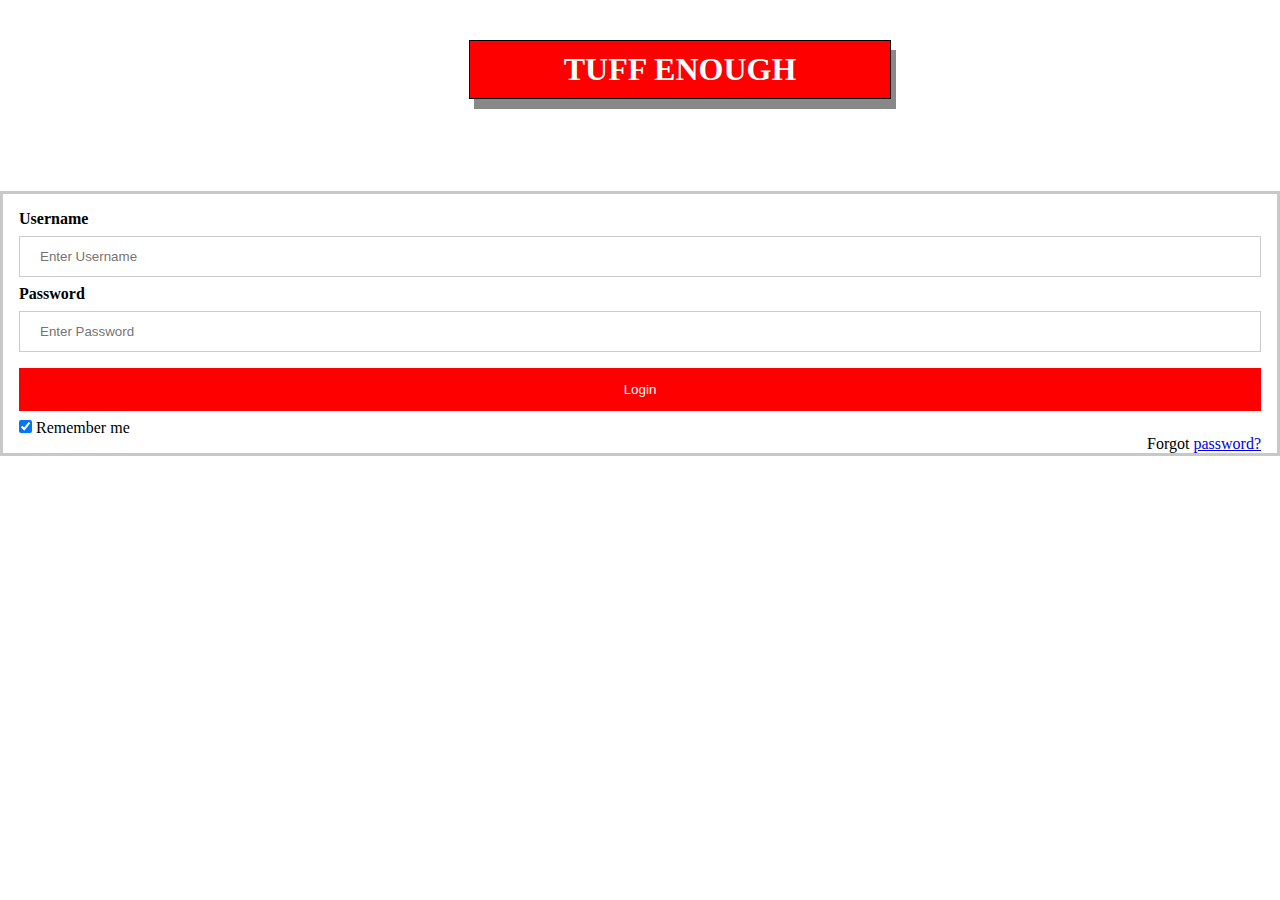
<file: index.html>
<!DOCTYPE html>
<html lang="en">
<head>
    <meta charset="UTF-8">
    <meta name="viewport" content="width=], initial-scale=1.0">
    <link rel="stylesheet" href="index.css">
    <meta name="viewport" content="width=device-width, initial-scale=1" />
  
    <title>Tuff Enough</title>
    
</head>
<body>
          
        <div class = "header">
        
          <div class="idk">
            <h1>TUFF ENOUGH</h1>
          </div>  
            
        </div>
          
            
            </div>
            <div id="login-error-msg-holder">
              <p id="login-error-msg">Invalid username <span id="error-msg-second-line">and/or password</span></p>
            </div>

            <form id="login-form">
               
              
                <div class="container">
                  <label for="uname"><b>Username</b></label>
                  <input id="username-field" type="text" placeholder="Enter Username" name="username" required>
              
                  <label for="psw"><b>Password</b></label>
                  <input id="password-field" type="password" placeholder="Enter Password" name="password" required>
              
                  <button id="login-form-submit" type="submit">Login</button>
                  <label>
                    <input type="checkbox" checked="checked" name="remember"> Remember me
                  </label>
                  <span class="psw">Forgot <a href="#">password?</a></span>
                </div>

              </form>
             

        <script>
          const loginForm = document.getElementById("login-form");
          const loginButton = document.getElementById("login-form-submit");
          const loginErrorMsg = document.getElementById("login-error-msg");

          loginButton.addEventListener("click", (e) => {
            
            e.preventDefault();
            const username = loginForm.username.value;
            const password = loginForm.password.value;

            if (username === "hackers5" && password === "hoghacks24") {
              // alert("You have successfully logged in.");
              location.reload();
              createAvatar();
            }
            else {
              loginErrorMsg.style.opacity = 1;
            } 

          })

          function createAvatar() {
            window.location.href = "name.html";
          }

          
                    
        </script>



   
        
    
    
    
   
</body>
</html>
</file>
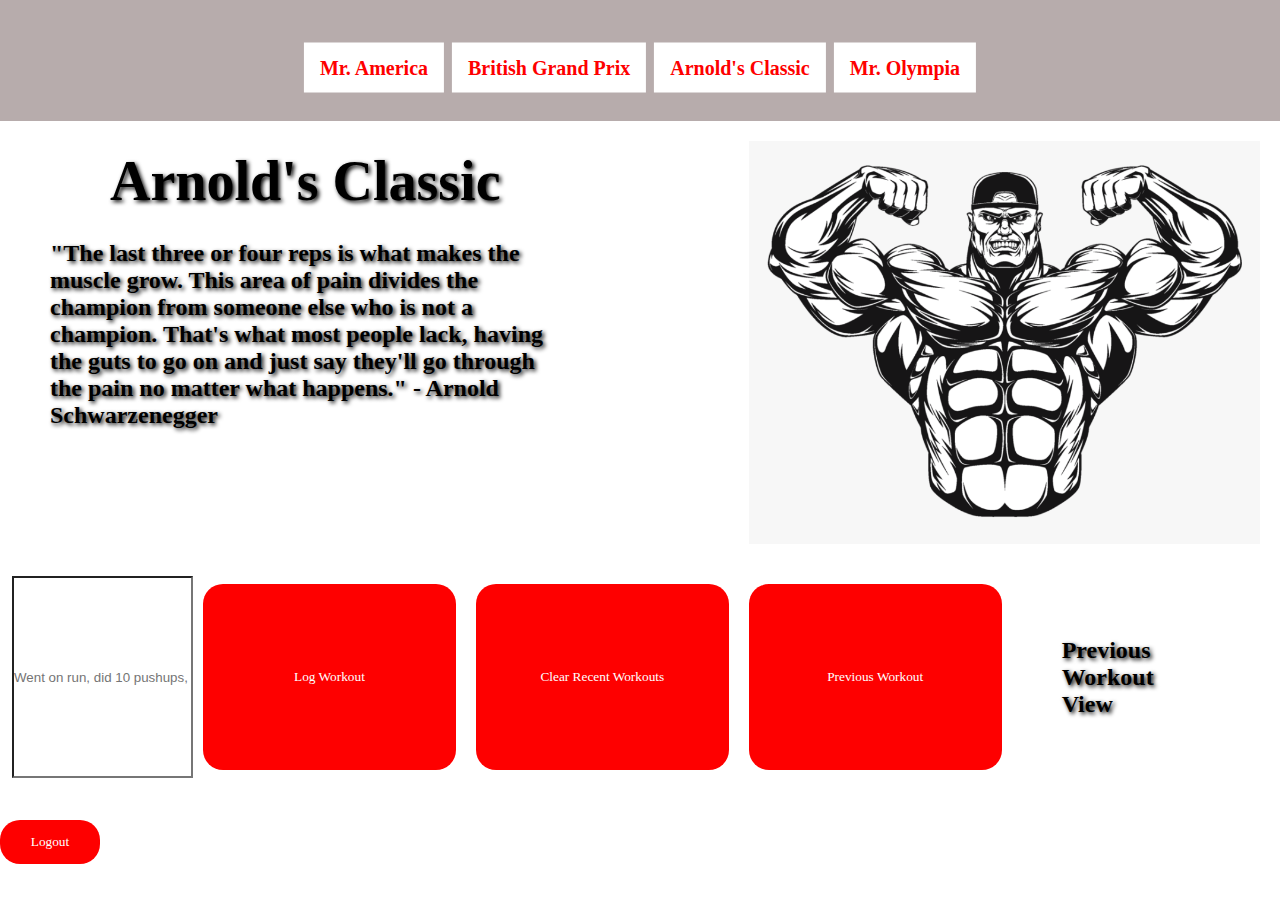
<file: arnold.html>
<!DOCTYPE html>
<html lang="en">
<head>
    <meta charset="UTF-8">
    <meta name="viewport" content="width=], initial-scale=1.0">
    <link rel="stylesheet" href="arnold.css">
    <title>Tuff Enough</title>
</head>
<body>
          
        <div class = "header">
        
            <div class = "nav">
                <ul>
                    <h1>
                        <a href = "mrA.html">Mr. America</a>
                        <a href = "BGP.html">British Grand Prix</a>
                        <a href = "arnold.html">Arnold's Classic</a>
                        <a href = "mrO.html">Mr. Olympia</a>
                    </h1>
                </ul>
            </div>
            <!-- <div>
                <img
                    src="imagesandavatars/bigandblack.png"
                    alt="illustration"
                    class="big-and-black"
                />
            </div> -->
        </div>

        <div class = "title">
            <div>
                <h2>Arnold's Classic</h2>
                <h3>"The last three or four reps is what makes the muscle grow. 
                    This area of pain divides the champion from someone else who is not a champion. 
                    That's what most people lack, having the guts to go on and just say 
                    they'll go through the pain no matter what happens." - Arnold Schwarzenegger
                </h3>
            </div>
            <div>
                <img
                    src="imagesandavatars/Bodybuilder.png"
                    alt="illustration"
                    class="bodybuilder-image"
                />
            </div>
        </div>           

        <footer>
            <div class = "button-container">
                <input id="input" placeholder = "Went on run, did 10 pushups, etc">
                <button onclick="increaseXP()" id="log-exercise" type="submit"> Log Workout</button>
                <button onclick = "clearArnold()" type="submit"> Clear Recent Workouts</button>
                <button onclick = "view()" type="submit"> Previous Workout</button>
                <h3 id = "output">Previous Workout View</h3>
            </div>
        </footer>
                <div id= "center" class="xp-bar"></div>
                <script>
                    const element = document.getElementById('center');
                    let percent = 0;
        
                function increaseXP () {
                    percent += 10;
                    document.getElementById('center').style.width = percent + "%";
                    if(percent === 110){
                    alert("Congrats! You have leveled up.")
                    window.location.href = "mrO.html";}
                    
                    var new_data = document.getElementById('input').value;
                    
                    if(localStorage.getItem('arnoldLogs') == null){
                        localStorage.setItem('arnoldLogs', '[]');
                    }

                    var old_data = JSON.parse(localStorage.getItem('arnoldLogs'));
                    if(new_data){
                        old_data.push(new_data);
                    }

                    localStorage.setItem('arnoldLogs', JSON.stringify(old_data));
                    document.getElementById('input').value = '';


                    

                    
                }

                function view(){
                    if(localStorage.getItem('arnoldLogs') != null){
                        document.getElementById('output').innerHTML = JSON.parse(localStorage.getItem('arnoldLogs'));
                    }
                }

                function clearArnold(){
                    localStorage.setItem('arnoldLogs', '[]');
                    view();
                }
        
                </script>
            
            <div>
                <button onclick="logout()" id="logout" type="submit">Logout</button>

                <script>
                    function logout() {
                    window.location.href = "index.html";
                    }
                </script>
            </div>
        

   
        
    
    
    
   
</body>
</html>
</file>
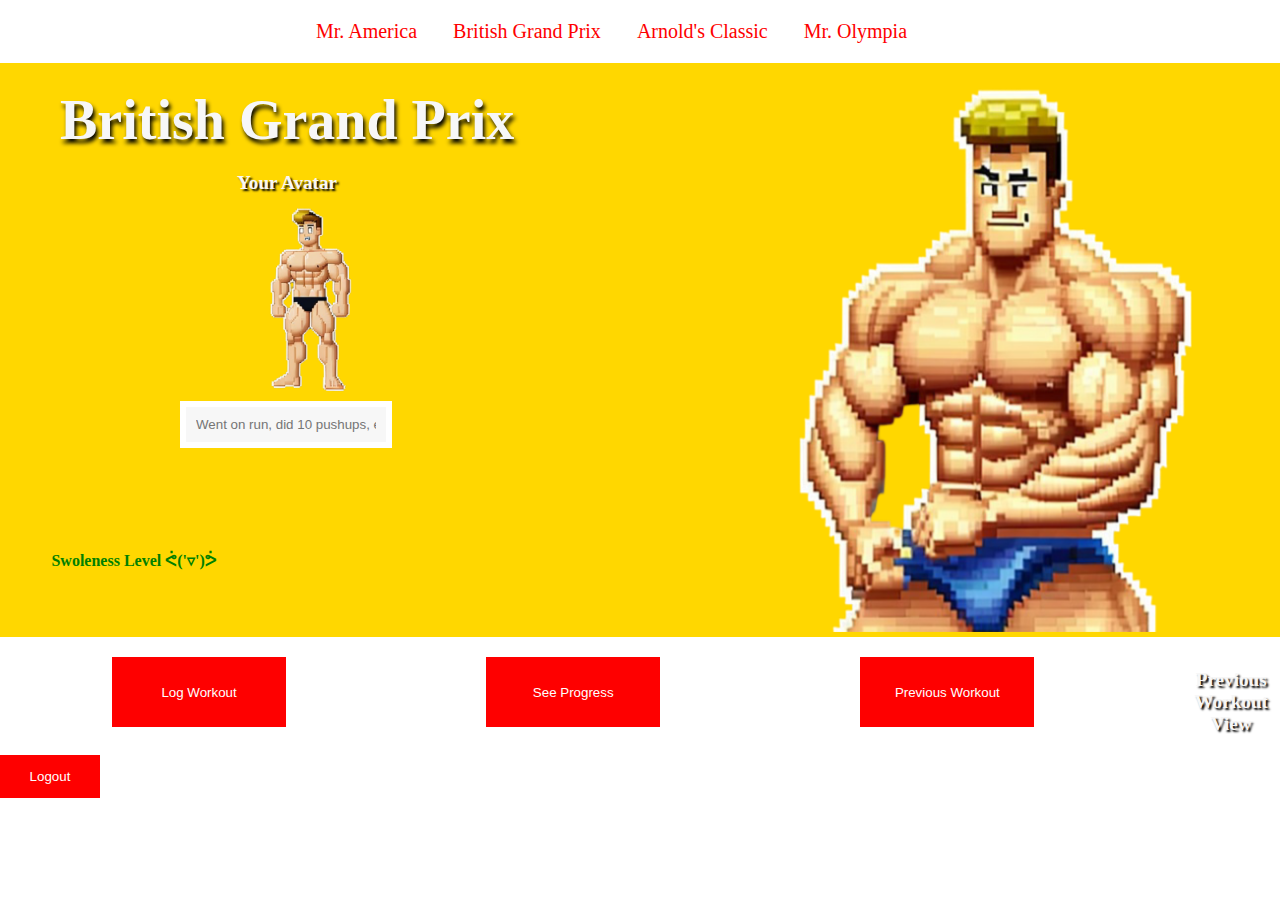
<file: BGP.html>
<!DOCTYPE html>
<html lang="en">
<head>
    <meta charset="UTF-8">
    <meta name="viewport" content="width=], initial-scale=1.0">
    <link rel="stylesheet" href="BGP.css">
    <title>Tuff Enough</title>
</head>

<body>
        <div class = "header">
            <div class = "nav">
                <ul>
                    <a href = "mrA.html">Mr. America</a>
                    <a href = "BGP.html">British Grand Prix</a>
                    <a href = "arnold.html">Arnold's Classic</a>
                    <a href = "mrO.html">Mr. Olympia</a>
                </ul>
            </div>
        </div>

        <div class = "section">
            <div>
                <h1>British Grand Prix</h1>
                            
                <h3>Your Avatar</h3>

                <div class = "resize"> 
                    <img src="imagesandavatars/mmm-removebg-preview.png" alt = "Avatar" class="main-image">
                </div>
                
                <input id="input" placeholder = "Went on run, did 10 pushups, etc.">
                

                <div class = "wrap">
                    <span>Swoleness Level ᕚ('▿')ᕘ </span>
                </div>

            </div>

            <div> 
                <img src="imagesandavatars/mc (1).png" alt = "Avatar" width = "120" height = "120" class="main-image">
            </div>
        </div>
        
        <!-- Xp barcode :) -->
        <div id= "center" class="xp-bar"> </div>
        <script> const element = document.getElementById('center');           
        let percent = 0;s

        function increaseXP () {             
            percent += 10;             
            document.getElementById('center').style.width = percent + "%";             
            if(percent === 110){               
                alert("Congrats! You have leveled up.")               
                window.location.href = "arnold.html"; }

            var new_data = document.getElementById('input').value;

            if(localStorage.getItem('exerciseBGP') == null){
                localStorage.setItem('exerciseBGP', '[]');
            }

            var old_data = JSON.parse(localStorage.getItem('exerciseBGP'));
            if(new_data){
                old_data.push(new_data);
            }

            localStorage.setItem('exerciseBGP', JSON.stringify(old_data));

            document.getElementById('input').value = '';
        }

        function view(){
            //if there is indeed data thencontinue
            if(localStorage.getItem('exerciseBGP') != null){
                document.getElementById('output').innerHTML = JSON.parse(localStorage.getItem('exerciseBGP'));
            }
        }

        function clearBGP(){
            localStorage.setItem('exerciseBGP', '[]');
            view();
        }
        </script>

        <footer>


                
            <div class = "button-container">
                <button onclick = "increaseXP()" id="log-exercise" type="submit"> Log Workout </button>
                <button onclick = "clearBGP()" type="submit"> See Progress </button>
                <button onclick = "view();" type="submit"> Previous Workout </button>
                <h3 id ="output">Previous Workout View</h3>
            </div>

            <div> 
                <button onclick = "logout()" id = "logout" type = "submit"> Logout
                </button>

                <script>
                    function logout() {
                        window.location.href = "index.html";
                    }
                </script>
            </div>
        </footer>

   
</body>
</html>
</file>
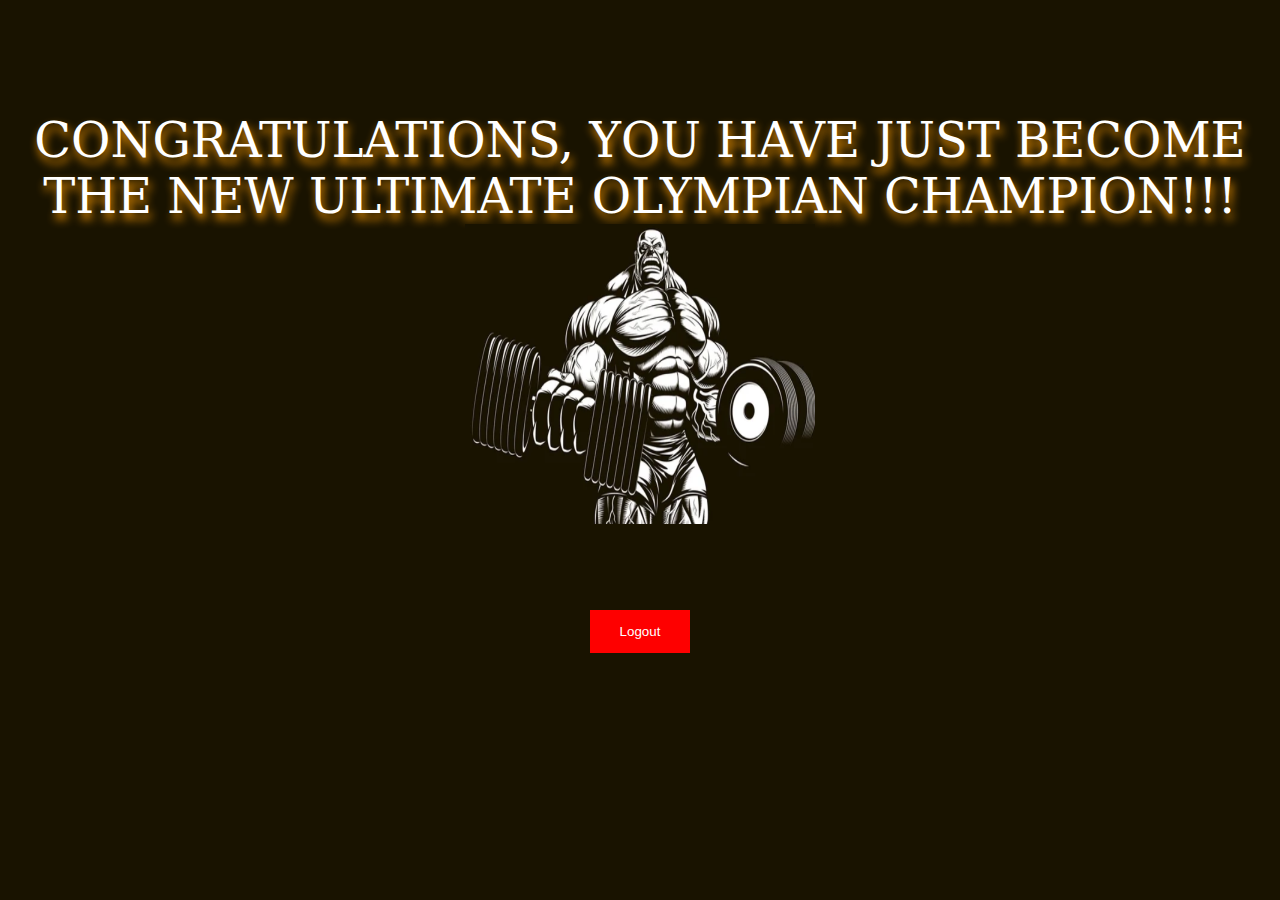
<file: final.html>
<!DOCTYPE html>
<html lang="en">
<head>
    
    <meta charset="UTF-8">
    <meta name="viewport" content="width=], initial-scale=1.0">
    <link rel="stylesheet" href="final.css">
    <title>Tuff Enough</title>
    
</head>

<body>
  <br> <br> CONGRATULATIONS, YOU HAVE JUST BECOME THE NEW ULTIMATE OLYMPIAN CHAMPION!!!
  <br> <img src = "imagesandavatars/finalolympian.png" alt = "Your Avatar" width = "350" height = "300" class = "img1">
</body>

</html>
</script>
<br> <br>
<button onclick = "logout()" id = "logout" type = "submit"> Logout
</button>

<script>
    function logout() {
        window.location.href = "index.html";
    }
</script>
</file>
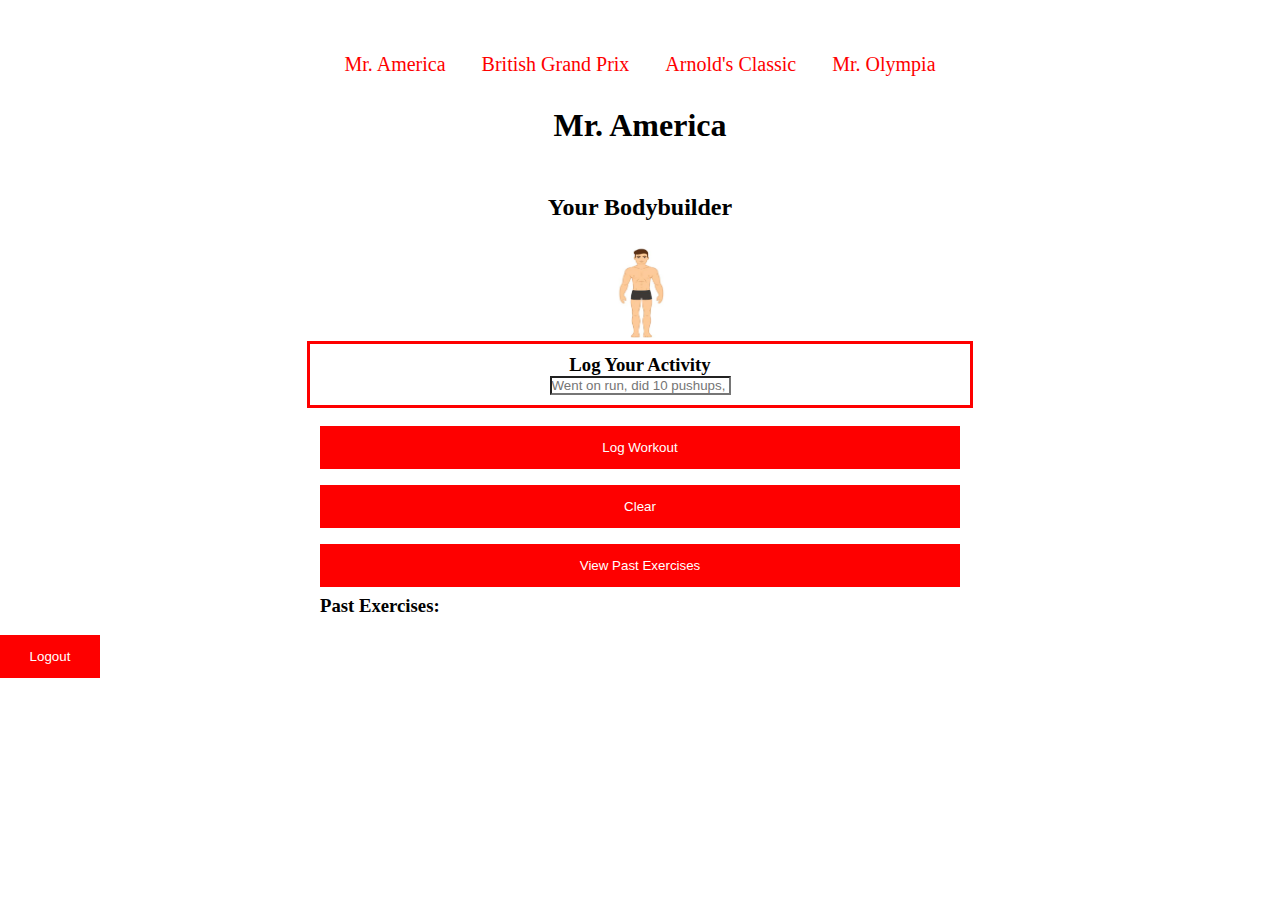
<file: mrA.html>
<!DOCTYPE html>
<html lang="en">
<head>
    <meta charset="UTF-8">
    <meta name="viewport" content="width=], initial-scale=1.0">
    <link rel="stylesheet" href="mrA.css">
    <script src = "mrA.js"></script>
    <title>Mr. America</title>
</head>
<body>
          
        <div class = "header">
        
            <div class = "nav">
                <ul>
                    <a href = "mrA.html">Mr. America</a>
                    <a href = "BGP.html">British Grand Prix</a>
                    <a href = "arnold.html">Arnold's Classic</a>
                    <a href = "mrO.html">Mr. Olympia</a>
                </ul>
            </div>
        </div>
        
            <h1>Mr. America</h1>
            <h2 style = "text-align: center; padding-top: 50px;">Your Bodybuilder</h2>
            

           
            
            <img src = "imagesandavatars/averagebuild.png" alt = "Your Avatar" width = "50" height = "100" class = "centered-image">
            <div class = "logInput">
                <h3>Log Your Activity</h3>
                <input id="input" placeholder = "Went on run, did 10 pushups, etc.">
            </div>
            <div class = "saveLogButton">
                <button id="save" onclick = "increaseXP();">Log Workout</button>
                <button onclick="clearExercise();">Clear</button>
                <button  onclick = "view();">View Past Exercises</button>
                <!-- <button onclick = "clear();">Clear Past Exercises</button> -->
                
                <h3 id = "output">Past Exercises: </h3>
                </div>
                
            <div id= "center" class="xp-bar"> </div> 
            <button onclick = "logout()" id = "logout" type = "submit"> Logout
            </button>

            <script>
                function logout() {
                    window.location.href = "index.html";
                }
            </script>
                
        



                
               
            
   
</body>
</html>
</file>
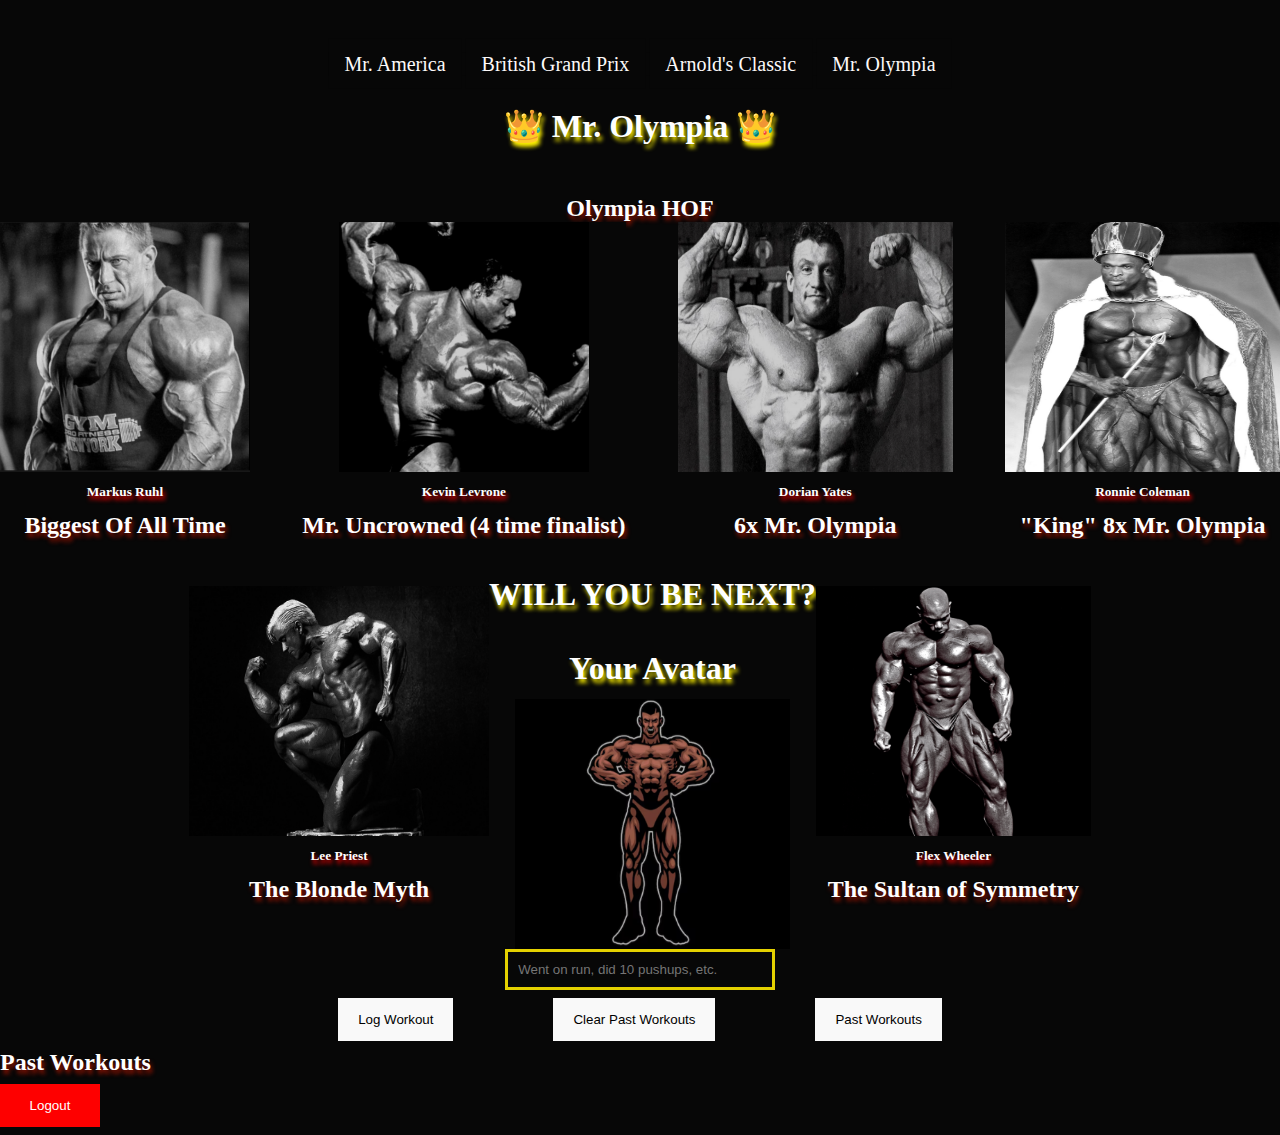
<file: mrO.html>
<!DOCTYPE html>
<html lang="en">
<head>
    <meta charset="UTF-8">
    <meta name="viewport" content="width=], initial-scale=1.0">
    <link rel="stylesheet" href="mrO.css">
    <title>Tuff Enough</title>
</head>
<body>
          
        <div class = "header">
        
            <div class = "nav">
                <ul>
                    <a href = "mrA.html">Mr. America</a>
                    <a href = "BGP.html">British Grand Prix</a>
                    <a href = "arnold.html">Arnold's Classic</a>
                    <a href = "mrO.html">Mr. Olympia</a>
                </ul>
            </div>
        </div>
        
            <h1 style = "text-align: center">👑 Mr. Olympia 👑</h1>
            <h2 style = "text-align: center; padding-top: 50px;">Olympia HOF</h2>
            <div class = "row">
                <div class= "column">
                    <img src = "imagesandavatars/markusruhl.png" alt = "Your Avatar" width = "250" height = "250" class = "img1">
                    <h5> Markus Ruhl </h5>
                    <h2> Biggest Of All Time</h2>
                </div>

                <div class="column">
                    <img src = "imagesandavatars/kevinlevrone.png" alt = "Your Avatar" width = "250" height = "250" class = "img2">
                    <h5> Kevin Levrone </h5>
                    <h2> Mr. Uncrowned (4 time finalist)</h2>
                </div>
                
                <div class="column">
                    <img src = "imagesandavatars/dorianyates.png" alt = "Your Avatar" width = "275" height = "250" class = "img3">
                    <h5> Dorian Yates</h5>
                    <h2> 6x Mr. Olympia</h2>
                </div>

                <div class="column">
                    <img src = "imagesandavatars/ronniecoleman.png" alt = "Your Avatar" width = "275" height = "250" class = "img4">
                    <h5> Ronnie Coleman</h5>
                    <h2> "King" 8x Mr. Olympia</h2>
                </div>
            </div>
            
            <div class = "row1">
                <div class = "column1">
                    <img src = "imagesandavatars/leepriest.png" alt = "Your Avatar" width = "300" height = "250" class = "img5">
                    <h5> Lee Priest </h5>
                    <h2> The Blonde Myth </h2>
                </div>

                <div class = "column1">
                    <h1> <br>WILL YOU BE NEXT? <br> <br>Your Avatar</h1>
                    <img src = "imagesandavatars/olympian.png" alt = "Your Avatar" width = "275" height = "250" class = "img5">
                </div>

                <div class = "column1">
                    <img src = "imagesandavatars/flexwheeler.png" alt = "Your Avatar" width = "275" height = "250" class = "img5">
                    <h5> Flex Wheeler </h5>
                    <h2> The Sultan of Symmetry </h2>
                </div>
            </div>

            <div class = "row2">
                <div class = "column2">
                    <input id="input" placeholder = "Went on run, did 10 pushups, etc.">
                </div>
            </div>

            <div class = "row3">
                <div class = "column 3">
                    <button onclick = "save();" style = "text-align: center; color: black;">Log Workout</button>
                </div>

                <div class = "column3">
                    <button onclick = "clearPast()" style = "text-align: center; color: black">Clear Past Workouts</button>
                </div>

                <div class = "column3">
                    <button onclick = "view();" style = "text-align: center; color: black">Past Workouts</button>
                </div>
            </div>
                        
                        <h2 id = "output">Past Workouts</h2>
            <div id= "center" class="xp-bar"> </div>


            <script>
                const element = document.getElementById('center');   
                let percent = 0;
                function save(){
                percent += 10;
                document.getElementById('center').style.width = percent + "%";             
                if(percent === 110){               
                    alert("Congrats! You have leveled up.")               
                    window.location.href = "final.html"; }
                var new_data = document.getElementById('input').value;

                if(localStorage.getItem('olympiaLogs') == null){
                    localStorage.setItem('olympiaLogs', '[]');
                }

                    var old_data = JSON.parse(localStorage.getItem('olympiaLogs'));
                    if(new_data){
                        old_data.push(new_data);
                    }

                    localStorage.setItem('olympiaLogs', JSON.stringify(old_data));
                    document.getElementById('input').value = '';
                }

                function view(){

                    if(localStorage.getItem('olympiaLogs') != null){
                        document.getElementById('output').innerHTML = JSON.parse(localStorage.getItem('olympiaLogs'));
                    }
                }

                function clearPast(){
                    localStorage.setItem('olympiaLogs', '[]');
                    view();
                }
            
            </script>
            <button onclick = "logout()" id = "logout" type = "submit"> Logout
            </button>

            <script>
                function logout() {
                    window.location.href = "index.html";
                }
            </script>


           
           
            

        



        
           

   
        
    
    
    
   
</body>
</html>
</file>
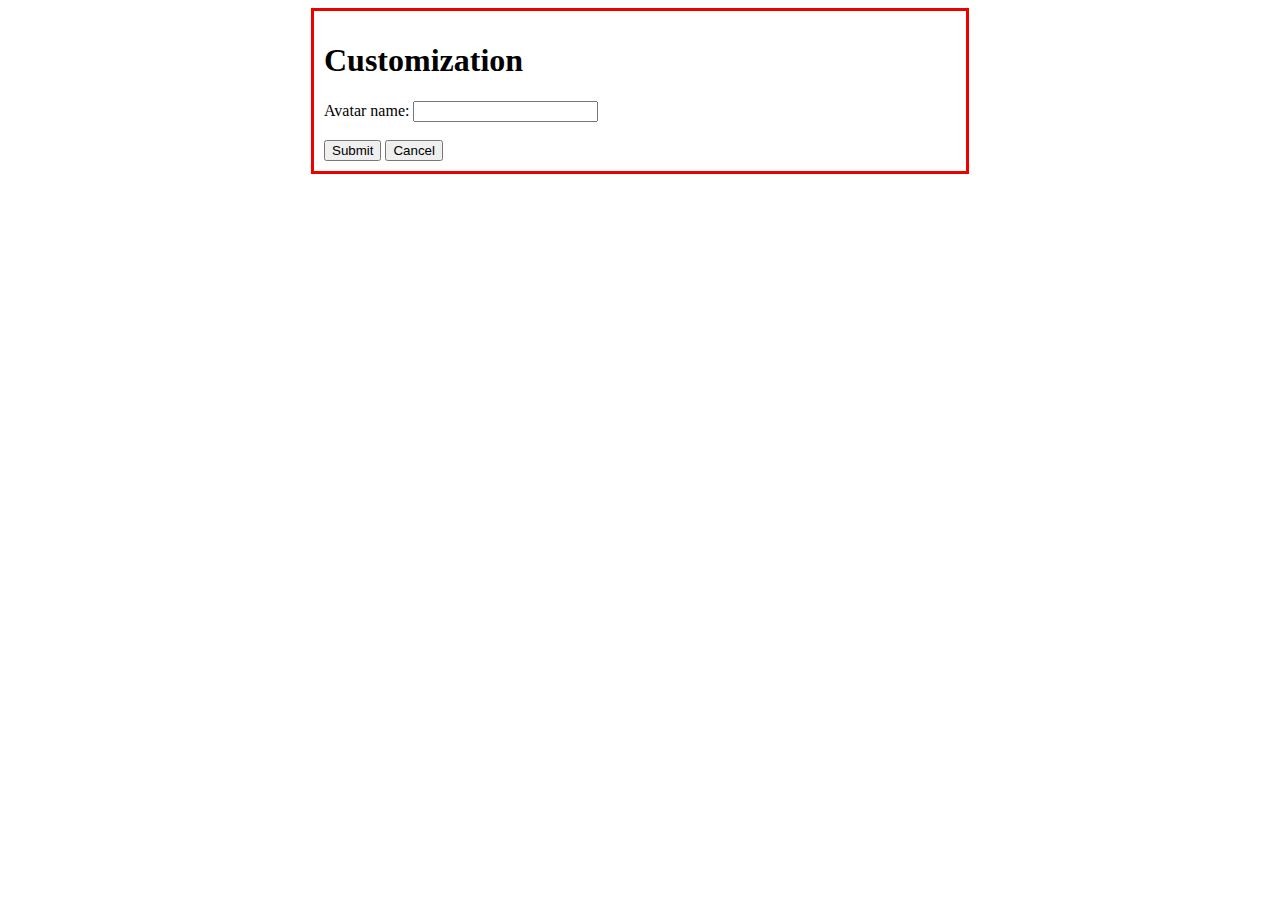
<file: name.html>
<!DOCTYPE html>
<html lang="en">
<head>
    <meta charset="UTF-8">
    <meta name="viewport" content="width=], initial-scale=1.0">
    <link rel="stylesheet" href="name.css">
    <title>Mr. America</title>
</head>
<body>
     
    <div class="ha"> 
    <h1>Customization</h1>

    <form >
        <label for="fname">Avatar name:</label>
        <input type="text" id="fname" name="fname"><br><br>
      
    </form>
    <button onclick="next()" type="submit" >Submit</button>
    <button onclick="back()" type="submit" >Cancel</button>
    </div>

    <script>
        function next() {
                window.location.href = "mrA.html";
            }
            function back() {
                window.location.href = "index.html";
            }
    </script>
   

</body>
</html>
</file>
<file: index.css>
*{
    background-color: white;
    margin: 0;
    padding: 0;
}


.header{
    display: flex;
  align-items: center;
  background-color: white;
  border-radius: 2px;
  overflow: hidden;

  
  width: 100%;
  /* box-shadow: 10px 10px 5px rgb(62, 63, 63); */
  padding: 40px;
  margin-bottom: 10px;
  
}



.idk{
  margin: auto;
  width: 400px;
  
  background-color: #fe0000;
  padding: 10px;
  border: 1px solid;
  padding: 10px;
  box-shadow: 5px 10px #888888;

}

h1{
  align-items: center;
  background-color: #fe0000;
    text-align: center;
    color: white;
  
}





form {
    border: 3px solid #c8c8c8;
  }
  
  /* Full-width inputs */
  input[type=text], input[type=password] {
    width: 100%;
    padding: 12px 20px;
    margin: 8px 0;
    display: inline-block;
    border: 1px solid #ccc;
    box-sizing: border-box;
  }
  
  /* Set a style for all buttons */
  button {
    background-color: #fe0000;
    color: white;
    padding: 14px 20px;
    margin: 8px 0;
    border: none;
    cursor: pointer;
    width: 100%;
  }
  
  /* Add a hover effect for buttons */
  button:hover {
    opacity: 0.8;
  }
  
  /* Extra style for the cancel button (red) */
  .cancelbtn {
    width: auto;
    padding: 10px 18px;
    background-color: #f44336;
  }
  
  /* Center the avatar image inside this container */
  .imgcontainer {
    text-align: center;
    margin: 24px 0 12px 0;
  }
  
  /* Avatar image */
  img.avatar {
    width: 40%;
    border-radius: 50%;
  }
  
  /* Add padding to containers */
  .container {
    padding: 16px;
  }
  
  /* The "Forgot password" text */
  span.psw {
    float: right;
    padding-top: 16px;
  }
  
  /* Change styles for span and cancel button on extra small screens */
  @media screen and (max-width: 300px) {
    span.psw {
      display: block;
      float: none;
    }
    .cancelbtn {
      width: 100%;
    }
  }

  #login-error-msg-holder {
    width: 100%;
    height: 100%;
    display: grid;
    justify-items: center;
    align-items: center;
  }
  
  #login-error-msg {
    width: 23%;
    text-align: center;
    margin: 0;
    padding: 5px;
    font-size: 12px;
    font-weight: bold;
    color: #8a0000;
    border: 1px solid #8a0000;
    background-color: #e58f8f;
    opacity: 0;
  }
  
  #error-msg-second-line {
    display: block;
  }
  
 
.xp-bar{
  width: 100px;
    height: 20px;
    position: absolute;
    background-color: green;
    animation: progress-animation 5s forwards;
  }
</file>
<file: arnold.css>
*{
    background-color: white;
    margin: 0;
    padding: 0;
}


.header {
  display: flex;
  align-items: center;  
  background-color: rgb(183, 172, 172);
  width: 100%;
  box-shadow: 10px 10px 5px rgb(62, 63, 63);
  padding-bottom: 20px;
  
}
.header img{
    width: 75px;
    height: 75px;
    margin-top: 10px;
    margin-left: 30px;
    align-items: right;
    box-shadow: 10px 10px 5px rgb(110, 111, 111);
}

.bodybuilder-image {
  display: block;
  margin-left: auto;
  margin-bottom: 20px;
  margin-right: 20px;
  margin-top: 20px;
  width: 70%;
}

.big-and-black {
  display: block;
  margin-left: auto;
  width: 400px;
  height: 300px;
  margin-top: 10px;
}

.header-image {
  display: flex;
  flex-direction: column;
  gap: 12px;
  text-align: center;
  justify-content: center;
  align-items: center;
  margin-top: 25px;
  margin-right: -1400px;
}

.nav{
  margin-top: 5%;
  float: none;
  position: relative;
  top: 50%;
  left: 50%;
  transform: translate(-50%, -50%);
}
.nav a{
    font-size: 20px;
    padding: 14px 16px;
    color: #fe0000;
    text-decoration: none;

}
.nav a:hover{
    background-color: #fe0000;
    color: rgb(255, 255, 255);
    text-decoration: underline;
}

.title {
  background-color: #ffffff;
  display: flex;
  justify-content: space-between;
  width: 100%;
}

h1 {
    text-align: center;
    background-color:rgb(183, 172, 172);
}

h2 {
  color: #000000;
  text-shadow: 2px 2px 4px #000000;
  text-align: left;
  margin: 5%;
  margin-left: 20%;
  font-size:350%;
  font-family: "verdana";
}

h3 {
  color: #000000;
  text-shadow: 2px 2px 4px #000000;
  text-align: left;
  margin: 5%;
  margin-left: 50px;
  font-size:150%;
  font-family: "verdana";
  width: 500px;  
}

 /* Set a style for all buttons */
button {
  background-color: #fe0000;
  color: white;
  padding: 14px 20px;
  margin: 8px 0;
  border: none;
  cursor: pointer;
  width: 100%;
 
  border-radius: 20px;
  font-family: "verdana";
}

.button-container {
  display: flex; /* Use Flexbox */
  margin-top: 100px;
  justify-content: center;
  margin: 12px;
}

.button-container button {
  margin-right: 10px; /* Add some space between buttons */
  margin-left: 10px; /* Add some space between buttons */
}

/* Add a hover effect for buttons */
button:hover {
  opacity: 0.8;
}

/* Extra style for the cancel button (red) */
.cancelbtn {
  width: auto;
  padding: 10px 18px;
  background-color: #f44336;
}


.xp-bar{
  width: 0px;
    height: 20px;
    position: absolute;
    background-color: green;
    animation: progress-animation 5s forwards;
  }

#logout{
  background-color: #fe0000;
  color: white;
  padding: 14px 20px;
  margin: 30px 0;
  border: none;
  cursor: pointer;
  width: 100px;
}
button:hover {
  opacity: 0.8;
}

footer {
  display: flex;
  align-items: center;  
}
</file>
<file: BGP.css>
*{
  /* background-color: #e9e9e8; */
  margin: 0;
  padding: 0;
}

.button-container {
  display: flex; /* Use Flexbox */
  margin-top: 100px;
  justify-content: center;
  margin: 12px;
}

.button-container button {
  margin-right: 100px; /* Add some space between buttons */
  margin-left: 100px; /* Add some space between buttons */
}

/* photo one class */
.main-image {
  width: 80%; /* Adjust the width as needed */
  height: 550px; /* Maintain the aspect ratio */
  margin-top: 20px; /* Add some margin to separate it from the buttons */
  margin-left: 80px;
}

.header{
  display: flex;
  align-items: center;
  /* background-color: black; */
  
  width: 100%;
  /* box-shadow: 10px 10px 5px rgb(62, 63, 63); */
  padding-bottom: 20px;  
}

.header img{
  width: 200px;
  height: 200px;
  margin-top: 40px;
  margin-left: 40px;
  box-shadow: 10px 10px 5px rgb(62, 63, 63);
}

.nav{
  align-items: center;
  margin-left: 300px;
  padding-right: 40px;
  padding-top: 20px;
}

.nav a{
  font-size: 20px;
  padding: 14px 16px;
  color: #fe0000;
  text-decoration: none;

}
.nav a:hover{
  background-color: #fe0000;
  color: white;
  text-decoration: underline;
}

.section {
  background-color: #FFD700	;
  display: flex;
  justify-content: space-between;
  width: 100%;
}

.xp-bar{
  width: 0px;
  height: 20px;
  position: absolute;
  background-color: green;
  animation: progress-animation 5s forwards;
}

#logout {
  background-color: #fe0000;
  color: white;
  padding: 14px 20px;
  margin: 8px 0;
  border: none;
  cursor: popinter;
  width: 100px
}

h1{
  color: #f7f7f7;
  text-shadow: 2px 4px 4px #000000;
  text-align: left;
  margin-top: 25px;
  margin-left: 60px;
  font-size: 350%;
  font-family: "verdana";
}

h3{
  color: #f7f7f7;
  text-shadow: 2px 2px 2px #000000;
  text-align: center;
  margin-top: 20px;
  margin-left: 60px;
  font-size: 120%;
  font-family: "verdana";
}

#input {
  background-color: #f7f7f7;
  text-align: center;
  margin: center;
  margin-top: 20%;
  margin-left: 35%;
  border: 6px solid rgb(255, 255, 255);
  width: 35%;
  padding: 10px;
}

.wrap {
  color: green;
  text-align: left;
  margin-left: 10%;
  margin-top: 20%;
  font-size: 100%;
  font-weight: bold;
  font-family: "verdana";
}


form {
    border: 3px solid #f1f1f1;
  }
  
  /* Full-width inputs */
  input[type=text], input[type=password] {
    width: 100%;
    padding: 12px 20px;
    margin: 8px 0;
    display: inline-block;
    border: 1px solid #ccc;
    box-sizing: border-box;
  }
  
  /* Set a style for all buttons */
  button {
    background-color: #fe0000;
    color: white;
    padding: 14px 20px;
    margin: 8px 0;
    border: none;
    cursor: pointer;
    width: 100%;
  }
  
  /* Add a hover effect for buttons */
  button:hover {
    opacity: 0.8;
  }
  
  /* Extra style for the cancel button (red) */
  .cancelbtn {
    width: auto;
    padding: 10px 18px;
    background-color: #f44336;
  }
  
  /* Center the avatar image inside this container */
  .imgcontainer {
    text-align: center;
    margin: 24px 0 12px 0;
  }
  
  .resize{
    margin-top: -3%;
    margin-left: 25%;
    width: 200px;
    height: 120px;
  }

  .resize img {
    width: 100%;
    height: auto;
  }

  /* Avatar image */
  img.avatar {
    width: 40%;
    border-radius: 50%;
  }
  
  /* Add padding to containers */
  .container {
    padding: 16px;
  }
  
  /* The "Forgot password" text */
  span.psw {
    float: right;
    padding-top: 16px;
  }
  
  /* Change styles for span and cancel button on extra small screens */
  @media screen and (max-width: 300px) {
    span.psw {
      display: block;
      float: none;
    }
    .cancelbtn {
      width: 100%;
    }
  }
  
  #logout{
    background-color: #fe0000;
    color: white;
    padding: 14px 20px;
    margin: 8px 0;
    border: none;
    cursor: pointer;
    width: 100px;
  }
  button:hover {
    opacity: 0.8;
  }
</file>
<file: final.css>
*{
    background-color: #191300;
    color: rgb(0, 0, 0);
    margin: 0;
    padding: 0;
}

body{
    font-size: 300%;
    color: rgb(255, 255, 255);
    text-shadow: 2px 6px 10px #ff9d00;
    font-family: "Serif";
    text-align: center;
}

#logout{
    background-color: #fe0000;
    color: white;
    padding: 14px 20px;
    margin: 8px 0;
    border: none;
    cursor: pointer;
    width: 100px;
  }
</file>
<file: mrA.css>
*{
    background-color: white;
    margin: 0;
    padding: 0;
}


.header{
    display: flex;
  align-items: center;
  /* background-color: black; */
  
  width: 100%;
  /* box-shadow: 10px 10px 5px rgb(62, 63, 63); */
  padding-bottom: 20px;
  
}
.header img{
    width: 200px;
    height: 200px;
    margin-top: 40px;
    margin-left: 40px;
    box-shadow: 10px 10px 5px rgb(62, 63, 63);
}
.nav{
   
    margin-top: 5%;
    float: none;
    position: relative;
    top: 50%;
    left: 50%;
    transform: translate(-50%, -50%);
}
.nav a{
    font-size: 20px;
    padding: 14px 16px;
    color: #fe0000;
    text-decoration: none;

}
.nav a:hover{
    background-color: #fe0000;
    color: white;
    text-decoration: underline;
}

h1{
    text-align: center;
}





form {
    border: 3px solid #f1f1f1;
  }
  
  /* Full-width inputs */
  input[type=text], input[type=password] {
    width: 100%;
    padding: 12px 20px;
    margin: 8px 0;
    display: inline-block;
    border: 1px solid #ccc;
    box-sizing: border-box;
  }
  
  /* Set a style for all buttons */
  button {
    background-color: #fe0000;
    color: white;
    padding: 14px 20px;
    margin: 8px 0;
    border: none;
    cursor: pointer;
    width: 100%;
  }
  
  /* Add a hover effect for buttons */
  button:hover {
    opacity: 0.8;
  }
  
  /* Extra style for the cancel button (red) */
  .cancelbtn {
    width: auto;
    padding: 10px 18px;
    background-color: #f44336;
  }
  
  /* Center the avatar image inside this container */
  .imgcontainer {
    text-align: center;
    margin: 24px 0 12px 0;
  }
  
  /* Avatar image */
  img.avatar {
    width: 40%;
    border-radius: 50%;
  }
  
  /* Add padding to containers */
  .container {
    padding: 16px;
  }
  
  /* The "Forgot password" text */
  span.psw {
    float: right;
    padding-top: 16px;
  }
  
  /* Change styles for span and cancel button on extra small screens */
  @media screen and (max-width: 300px) {
    span.psw {
      display: block;
      float: none;
    }
    .cancelbtn {
      width: 100%;
    }
  }
  
  .centered-image {
    padding-top: 20px;
    display: block;
    margin: 0 auto;
  }

  .xp-bar-container {
    background-color: green;
    width: 300px;
    height: 20px;
    border: 1px solid #000;
    margin-bottom: 10px;
    position: relative;
    margin-left: 625px;
  }
  .container .xp-bar{
    position: absolute;
    height: 100%;
    background-color: green;
    animation: progress-animation 5s forwar ds;
  }

 

  .saveLogButton{
    margin: auto;
    width: 50%;
    border: 3px solid green;
    padding: 10px;
    border: black;
  }

 

  .logInput{
    width: 250px;
    margin: auto;
    width: 50%;
    border: 3px solid #fe0000;
    padding: 10px;
    text-align: center;
  }

  #log{
    width: 100%;
    padding: 12px 20px;
    margin: 8px 0;
    display: inline-block;
    border: 1px solid #ccc;
    background-color: #000;
    border-radius: 4px;
    box-sizing: border-box;
    text-align: center;
    color: white;
    margin-top: 50px;
    margin-left: 100px;
  }
  #submit{
    width: 25%;
    background-color: #4CAF50;
    color: white;
    padding: 14px 20px;
    margin: 8px 0;
    border: none;
    border-radius: 4px;
    cursor: pointer;
  }
  #logout{
    background-color: #fe0000;
    color: white;
    padding: 14px 20px;
    margin: 8px 0;
    border: none;
    cursor: pointer;
    width: 100px;
  }
  button:hover {
    opacity: 0.8;
  }
  .xp-bar{
    width: 0px;
    height: 20px;
    position: absolute;
    background-color: green;
    animation: progress-animation 5s forwards;
  }
  #logout {
    background-color: #fe0000;
    color: white;
    padding: 14px 20px;
    margin: 8px 0;
    border: none;
    cursor: popinter;
    width: 100px
  }

  .open-button {
    background-color: #555;
    color: white;
    padding: 16px 20px;
    border: none;
    cursor: pointer;
    opacity: 0.8;
    position: fixed;
    bottom: 23px;
    right: 28px;
    width: 280px;
  }
  
  /* The popup form - hidden by default */
  .form-popup {
    display: none;
    position: fixed;
    bottom: 0;
    right: 15px;
    border: 3px solid #f1f1f1;
    z-index: 9;
  }
  
  /* Add styles to the form container */
  .form-container {
    max-width: 300px;
    padding: 10px;
    background-color: white;
  }
  
  /* Full-width input fields */
  .form-container input[type=text], .form-container input[type=password] {
    width: 100%;
    padding: 15px;
    margin: 5px 0 22px 0;
    border: none;
    background: #f1f1f1;
  }
  
  /* When the inputs get focus, do something */
  .form-container input[type=text]:focus, .form-container input[type=password]:focus {
    background-color: #ddd;
    outline: none;
  }
  
  /* Set a style for the submit/login button */
  .form-container .btn {
    background-color: #04AA6D;
    color: white;
    padding: 16px 20px;
    border: none;
    cursor: pointer;
    width: 100%;
    margin-bottom:10px;
    opacity: 0.8;
  }
  
  /* Add a red background color to the cancel button */
  .form-container .cancel {
    background-color: red;
  }
  
  /* Add some hover effects to buttons */
  .form-container .btn:hover, .open-button:hover {
    opacity: 1;
  }
</file>
<file: mrO.css>
*{
    background-color: rgb(7, 7, 7);
    color: white;
    margin: 0;
    padding: 0;
}


.header{
    display: flex;
  align-items: center;
  /* background-color: black; */
  
  width: 100%;
  /* box-shadow: 10px 10px 5px rgb(62, 63, 63); */
  padding-bottom: 20px;
  
}
.header img{
    width: 200px;
    height: 200px;
    margin-top: 40px;
    margin-left: 40px;
    box-shadow: 10px 10px 5px rgb(235, 235, 2);
}
.nav{
  margin-top: 5%;
  float: none;
  position: relative;
  top: 50%;
  left: 50%;
  transform: translate(-50%, -50%);
}
.nav a{
    font-size: 20px;
    padding: 14px 16px;
    color: #fdfafa;
    text-decoration: none;

}
.nav a:hover{
    background-color: #fffdfd;
    color: white;
    text-decoration: underline;
}

.row{
  display: flex;
  flex-direction: row;
  justify-content: space-between;

}

.column {
  display: flex;
  flex-direction: column;
  gap: 12px;
  text-align: center;
  justify-content: center;
  align-items: center;
}

.row1{
  display: flex;
  flex-direction: row;
  justify-content: center;
}

.column1{
  display: flex;
  flex-direction: column;
  gap: 12px;
  text-align: center;
  justify-content: center;
  align-items: center;
}

.row2{
  display: flex;
  flex-direction: row;
  justify-content: center;
}

.column2{
  display: flex;
  flex-direction: column;
  gap: 12px;
  text-align: center;
  justify-content: center;
  align-items: center;
}

.row3{
  display: flex;
  flex-direction: row;
  justify-content: center;
}

.column3{
  display: flex;
  flex-direction: column;
  gap: 12px;
  text-align: center;
  justify-content: center;
  align-items: center;
  margin-left: 100px;
}

#input{
  margin: center;
  width: 120%;
  border: 3px solid rgb(228, 209, 0);
  padding: 10px;
}

h1{
  text-shadow: 2px 4px 4px #fff200;
  font-family: "verdana";
}

h2{
  text-shadow: 2px 4px 4px #931302
}

h5{
  text-shadow: 2px 4px 4px #ff0000
}









form {
    border: 3px solid #f1f1f1;
  }
  
  /* Full-width inputs */
  input[type=text], input[type=password] {
    width: 100%;
    padding: 12px 20px;
    margin: 8px 0;
    display: inline-block;
    border: 1px solid #ccc;
    box-sizing: border-box;
  }
  
  /* Set a style for all buttons */
  button {
    background-color: #f9f9f9;
    color: white;
    padding: 14px 20px;
    margin: 8px 0;
    border: none;
    cursor: pointer;
    width: 100%;
  }
  
  /* Add a hover effect for buttons */
  button:hover {
    opacity: 0.8;
  }
  
  /* Extra style for the cancel button (red) */
  .cancelbtn {
    width: auto;
    padding: 10px 18px;
    background-color: #fdfafa;
  }
  
  /* Center the avatar image inside this container */
  .imgcontainer {
    text-align: center;
    margin: 24px 0 12px 0;
  }
  
  /* Avatar image */
  img.avatar {
    width: 40%;
    border-radius: 50%;
  }
  
  /* Add padding to containers */
  .container {
    padding: 16px;
  }
  
  /* The "Forgot password" text */
  span.psw {
    float: right;
    padding-top: 16px;
  }
  
  /* Change styles for span and cancel button on extra small screens */
  @media screen and (max-width: 300px) {
    span.psw {
      display: block;
      float: none;
    }
    .cancelbtn {
      width: 50%;
    }
  }
  
  #logout{
    background-color: #fe0000;
    color: white;
    padding: 14px 20px;
    margin: 8px 0;
    border: none;
    cursor: pointer;
    width: 100px;
  }
  button:hover {
    opacity: 0.8;
  }
  .xp-bar{
    width: 0px;
    height: 20px;
    position: absolute;
    background-color: green;
    animation: progress-animation 5s forwards;
  }
</file>
<file: name.css>
.ha{
    margin: auto;
  width: 50%;
  border: 3px solid #ef0000;
  padding: 10px;
}
</file>
